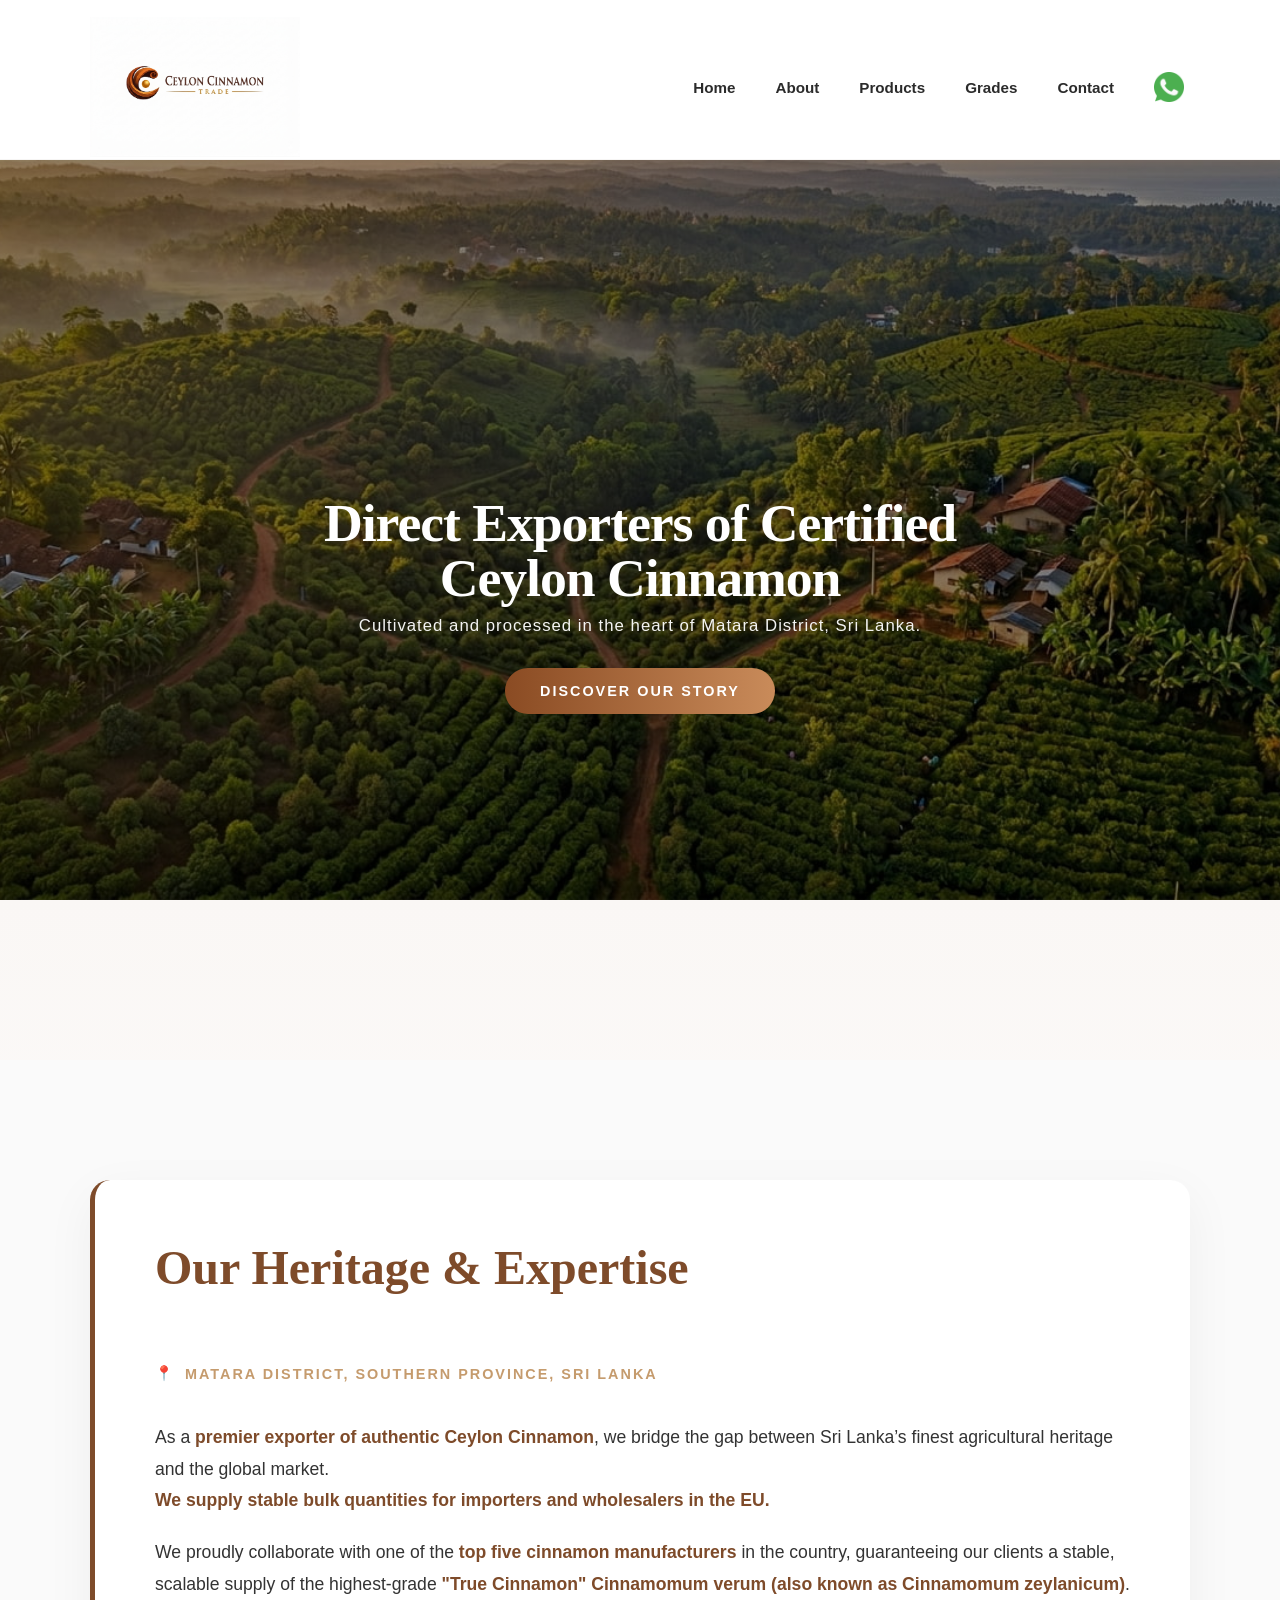
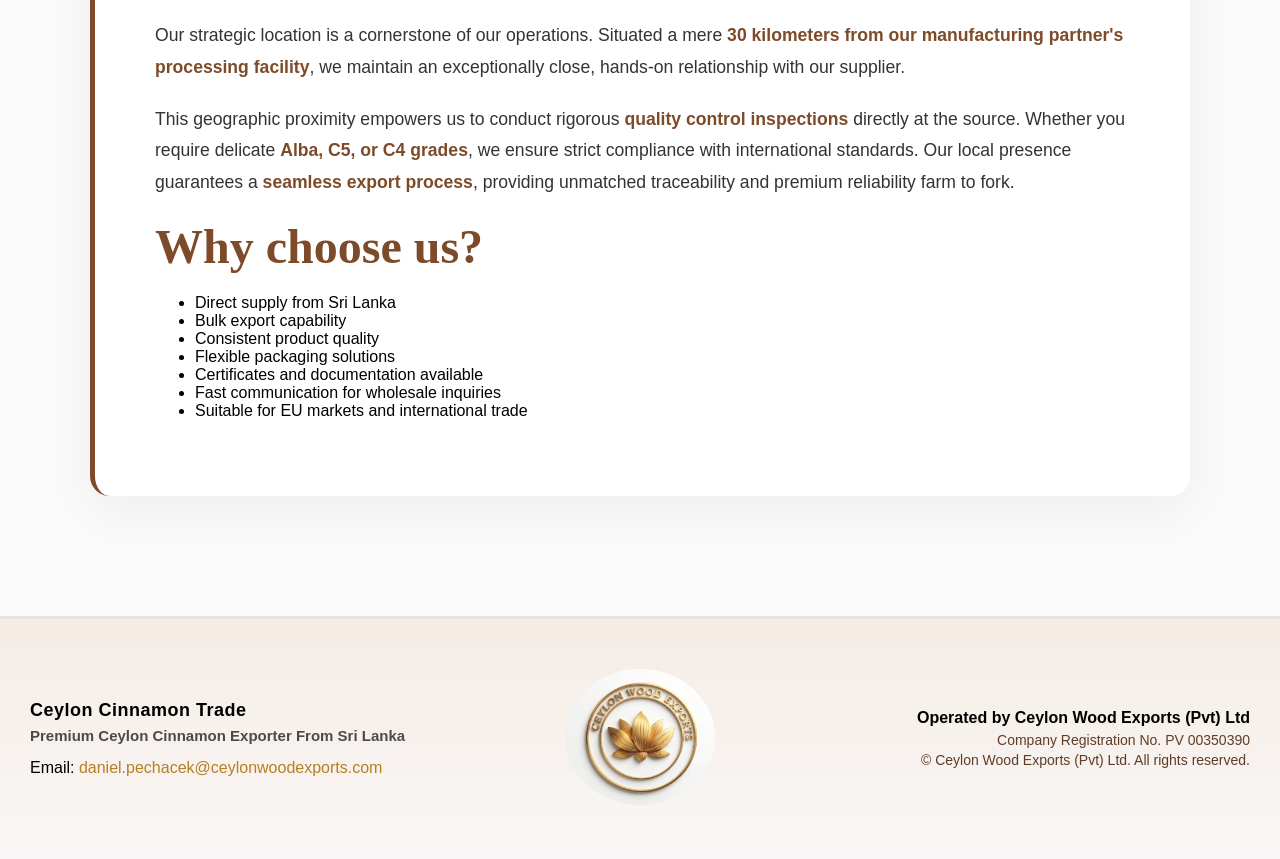
<file: about.html>
<!DOCTYPE html>
<html lang="en">
<head>
    <meta charset="UTF-8">
    <meta name="viewport" content="width=device-width, initial-scale=1.0">
    <title>Ceylon Cinnamon Trade | Premium Ceylon Cinnamon Exporter | Cultivated and processed in the heart of Matara District, Sri Lanka.</title>
    <meta name="description" content="Supplier of authentic Ceylon cinnamon from Sri Lanka. We supply stable bulk quantities of cinnamon quills, powder and cut cinnamon for importers and wholesalers in the EU.">
    <link rel="stylesheet" href="css/cleaned_styles.css">
    <!-- Favicon -->
    <link rel="icon" type="image/x-icon" href="/assets/cinnamon_icon1.png" />
</head>

<body>
    <header>
        <div class="container">
            <nav>
                <a href="index.html" class="logo"><img src="assets/logo_trade.png" alt="Ceylon Cinnamon Trade Logo"></a>  
                <div class="menu-toggle">
                  <span></span>
                  <span></span>
                  <span></span>
                </div>

                <ul>
                    <li><a href="index.html">Home</a></li>
                    <li><a href="about.html">About</a></li>
                    <li><a href="products.html">Products</a></li>
                    <li><a href="grade.html">Grades</a></li>
                    <li><a href="contact.html">Contact</a></li>
                    <li class="list-item info-item flex flex-col flex-row start-text">
                        <a href="https://wa.me/+420723028973" target="_blank" class="push-right underline break">
                            <img src="assets/whatsapp.png" alt="WhatsApp" width="30px" height="30px">                            
                        </a>
                    </li>
                </ul>
            </nav>
        </div>
    </header>

    <div class="hero-section">
        <div class="hero-content">
            <h1 class="hero-title">Direct Exporters of Certified Ceylon Cinnamon</h1>
            
            <p class="hero-subtitle">Cultivated and processed in the heart of Matara District, Sri Lanka.</p>
            
            <a href="#about-us-section" class="hero-btn">Discover Our Story</a>
        </div>
    </div>

    <section id="about-us-section">
        <div class="about-container">    
            <div class="about-card js-scroll-trigger">
                
                <h2 class="about-title">Our Heritage & Expertise</h2>
                <div class="about-subtitle">Matara District, Southern Province, Sri Lanka</div>
                
                <div class="about-text">
                    <p class="lead">
                        As a <strong>premier exporter of authentic Ceylon Cinnamon</strong>, we bridge the gap between Sri Lanka’s finest agricultural heritage and the global market.<strong><br> We supply stable bulk quantities for importers and wholesalers in the EU.</strong> 
                    </p>
                    <p>
                        We proudly collaborate with one of the <strong>top five cinnamon manufacturers</strong> in the country, guaranteeing our clients a stable, scalable supply of the highest-grade <strong>"True Cinnamon" Cinnamomum verum (also known as Cinnamomum zeylanicum)</strong>.
                    </p>
                    <p>
                        Our strategic location is a cornerstone of our operations. Situated a mere <strong>30 kilometers from our manufacturing partner's processing facility</strong>, we maintain an exceptionally close, hands-on relationship with our supplier.
                    </p>
                    <p>
                        This geographic proximity empowers us to conduct rigorous <strong>quality control inspections</strong> directly at the source. Whether you require delicate <strong>Alba, C5, or C4 grades</strong>, we ensure strict compliance with international standards. Our local presence guarantees a <strong>seamless export process</strong>, providing unmatched traceability and premium reliability farm to fork.
                    </p>
                </div>
                <h2 class="about-title">Why choose us?</h2>
                
                <div class="about-text">
                  <ul class="lead">
                    <li>Direct supply from Sri Lanka</li>
                    <li>Bulk export capability</li>
                    <li>Consistent product quality</li>
                    <li>Flexible packaging solutions</li>
                    <li>Certificates and documentation available</li>
                    <li>Fast communication for wholesale inquiries</li>
                    <li>Suitable for EU markets and international trade</li>
                  </ul>
                </div>  
            </div>
        </div>
    </section>

    <footer class="site-footer">
        <div class="footer-left">
          <p class="footer-brand">Ceylon Cinnamon Trade</p>
          <p class="footer-tagline"><strong>Premium Ceylon Cinnamon Exporter From Sri Lanka</strong></p>
          <p class="footer-contact">
            Email:
            <a href="mailto:daniel.pechacek@ceylonwoodexports.com" class="footer-link">
            daniel.pechacek@ceylonwoodexports.com
            </a>
          </p>
        </div>

        <div class="footer-center">
          <a href="https://www.ceylonwoodexports.com" target="_blank" rel="noopener noreferrer" class="footer-link">
            <img src="assets/logo_white.jpg" alt="Ceylon Wood Exports Logo" class="footer-logo">
          </a>
        </div>

        <div class="footer-right">
          <p class="footer-company">Operated by Ceylon Wood Exports (Pvt) Ltd</p>
          <p class="footer-meta">Company Registration No. PV 00350390</p>
          <p class="footer-meta">&copy; Ceylon Wood Exports (Pvt) Ltd. All rights reserved.</p>
        </div>
    </footer>

    <script src="js/main.js"></script>
</body>
</html>
</file>
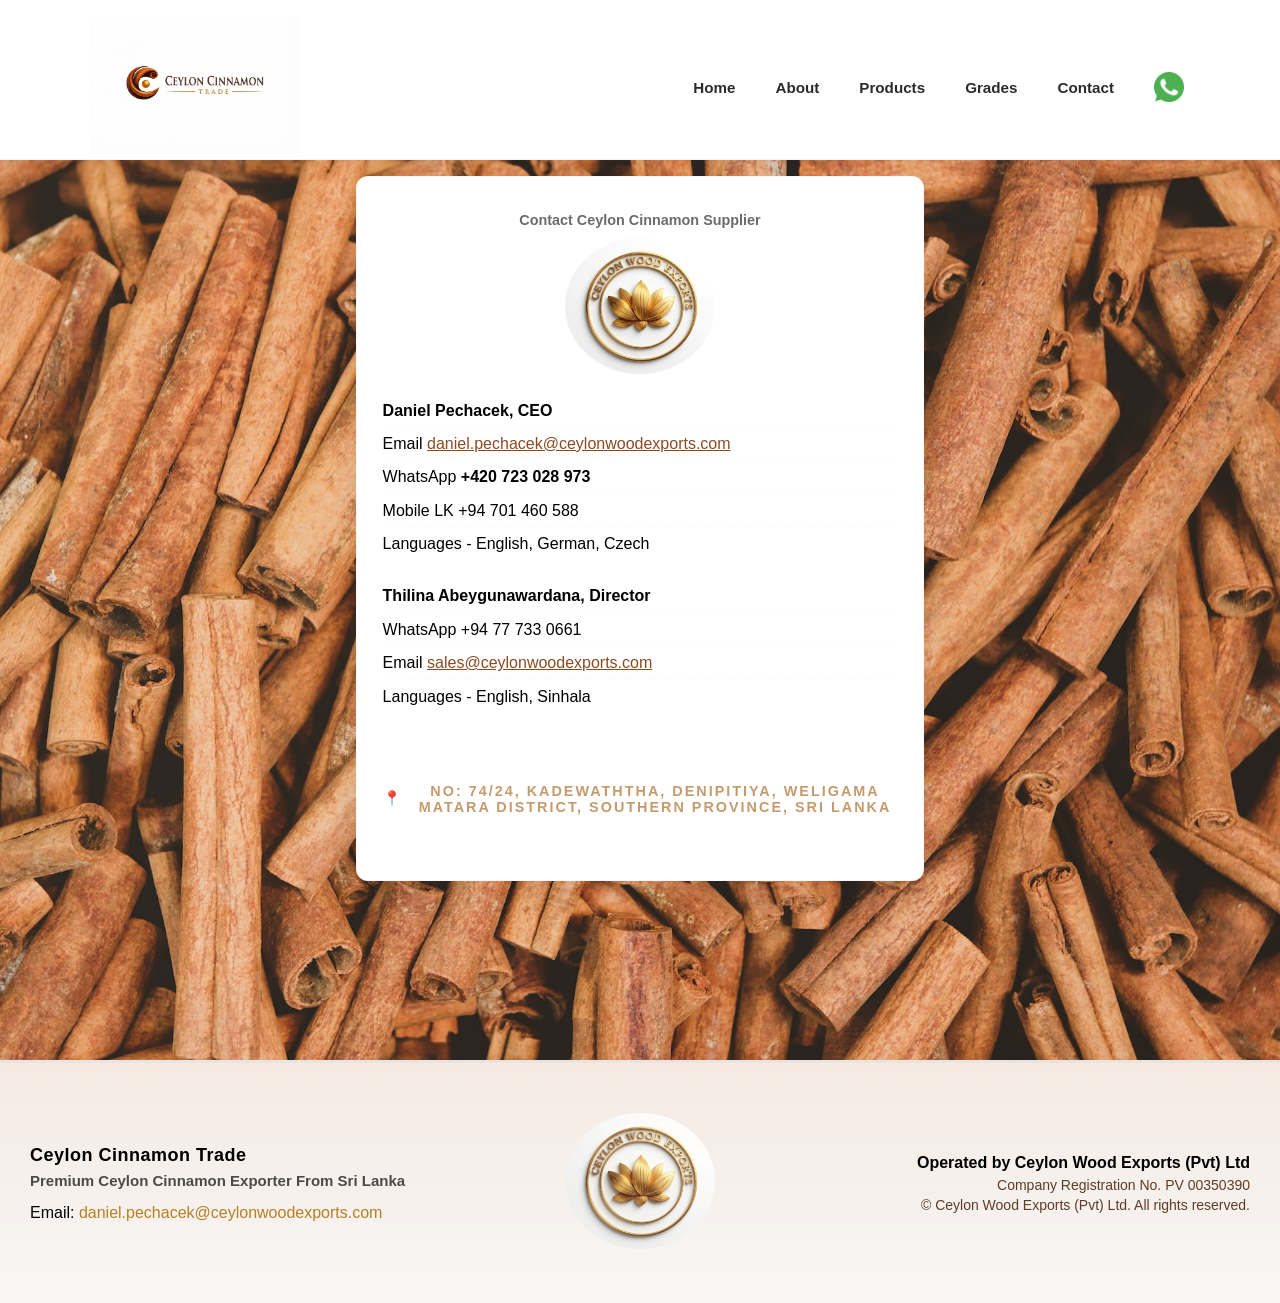
<file: contact.html>
<!DOCTYPE html>
<html lang="en">
<head>
    <meta charset="UTF-8">
    <meta name="viewport" content="width=device-width, initial-scale=1.0">
    <title>Contact Ceylon Cinnamon Supplier | Premium Ceylon Cinnamon Exporter from Sri Lanka | Wholesale Export EU • Certified quality • COA available • HACCP, ISO 22000 </title>
    <meta name="description" content="Supplier of authentic Ceylon cinnamon from Sri Lanka. Bulk export of cinnamon quills, powder and cut cinnamon for international buyers.">
    <link rel="stylesheet" href="css/cleaned_styles.css">
    <!-- Favicon -->
    <link rel="icon" type="image/x-icon" href="/assets/cinnamon_icon.png" />

<body>
    <header>
        <div class="container">
            <nav>
                <a href="index.html" class="logo"><img src="assets/logo_trade.png" alt="Ceylon Export Logo"></a>
                
                <div class="menu-toggle">
                  <span></span>
                  <span></span>
                  <span></span>
                </div>
                <ul>
                    <li><a href="index.html">Home</a></li>
                    <li><a href="about.html">About</a></li>
                    <li><a href="products.html">Products</a></li>
                    <li><a href="grade.html">Grades</a></li>
                    <li><a href="contact.html">Contact</a></li>
                    <li class="list-item info-item flex flex-col flex-row start-text">
                        <a href="https://wa.me/+420723028973" target="_blank" class="push-right underline break">
                            <img src="assets/whatsapp.png" alt="WhatsApp" width="30px" height="30px">                            
                        </a>
                    </li>
                </ul>
            </nav>
        </div>
    </header>

    <div class="contact">
        <div class="wrapper">
            <div class="row">
                    <div class="col center">
                        <div class="box light-bg center-text rounded">
                            <div class="heading mb-5">
                                <h1 class="heading-upper">Contact Ceylon Cinnamon Supplier</h1>
                                <img src="assets/logo_white.jpg" alt="logo Ceylon wood exports" width="150px" height="auto" style="display: block; margin: 0 auto; border-radius: 100%;">
                                <span class="heading-lower"></span>
                            </div>
                            <ul class="info-list mb-5 left-text center">
                                <li class="list-item info-item flex">
                                  <strong>Daniel Pechacek,</strong>
                                  <span class="push-right"><strong>CEO</strong></span>
                                </li>
                                <li class="list-item info-item flex flex-col flex-row start-text">
                                    Email
                                    <a href="mailto:daniel.pechacek@ceylonwoodexports.com" class="push-right underline break">
                                       daniel.pechacek@ceylonwoodexports.com
                                    </a>
                                </li>                 
                                <li class="list-item info-item flex">
                                    WhatsApp
                                    <span class="push-right"><strong>+420 723 028 973</strong></span>
                                </li>
                                <li class="list-item info-item flex">
                                    Mobile LK
                                    <span class="push-right">+94 701 460 588</span>
                                </li>
                                <li class="list-item info-item flex">
                                    Languages -
                                    <span class="push-right">English, German, Czech </span>
                                </li>
                            </ul>
                            
                            <ul class="info-list mb-5 left-text center">
                                <li class="list-item info-item flex">
                                    <strong>Thilina Abeygunawardana,</strong> 
                                    <span class="push-right"><strong>Director</strong></span>
                                </li>
                                <li class="list-item info-item flex">
                                    WhatsApp
                                    <span class="push-right">+94 77 733 0661</span>
                                </li>
                                <li class="list-item info-item flex">
                                     Email
                                    <a href="mailto:sales@ceylonwoodexports.com" class="push-right">
                                     sales@ceylonwoodexports.com
                                    </a>
                                </li>
                                <li class="list-item info-item flex">
                                    Languages -
                                    <span class="push-right">English, Sinhala </span>
                                </li>
                            </ul>
                            <div class="about-subtitle">No: 74/24, Kadewaththa, Denipitiya, Weligama Matara District, Southern Province, Sri Lanka</div>
                        </div>
                    </div>
            </div>
        </div>
    </div>

    <footer class="site-footer">
        <div class="footer-left">
          <p class="footer-brand">Ceylon Cinnamon Trade</p>
          <p class="footer-tagline"><strong>Premium Ceylon Cinnamon Exporter From Sri Lanka</strong></p>
          <p class="footer-contact">
          Email:
          <a href="mailto:daniel.pechacek@ceylonwoodexports.com" class="footer-link">
          daniel.pechacek@ceylonwoodexports.com
          </a>
          </p>
        </div>

        <div class="footer-center">
          <img src="assets/logo_white.jpg" alt="Ceylon Wood Exports Logo" class="footer-logo">
        </div>

        <div class="footer-right">
          <p class="footer-company">Operated by Ceylon Wood Exports (Pvt) Ltd</p>
          <p class="footer-meta">Company Registration No. PV 00350390</p>
          <p class="footer-meta">&copy; Ceylon Wood Exports (Pvt) Ltd. All rights reserved.</p>
        </div>
    </footer>

    <script src="js/main.js"></script>
</body>
</html>
</file>
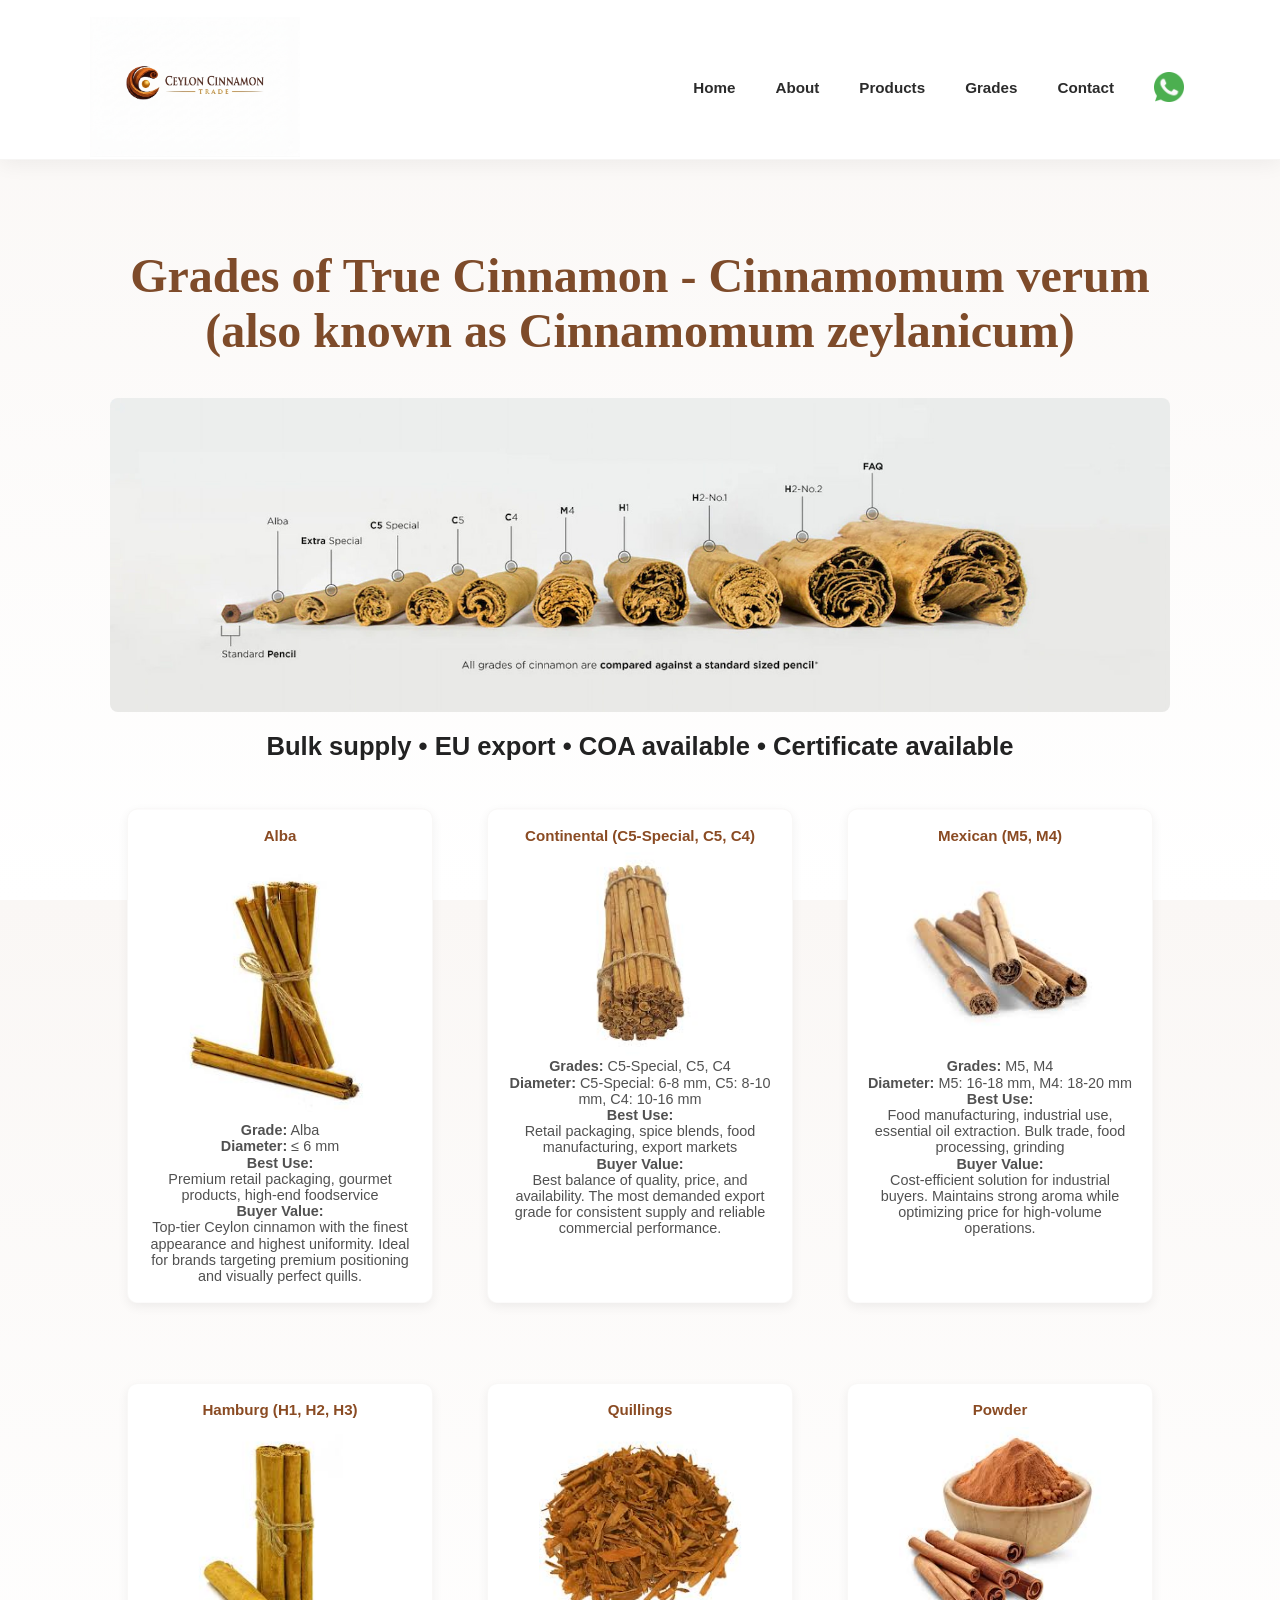
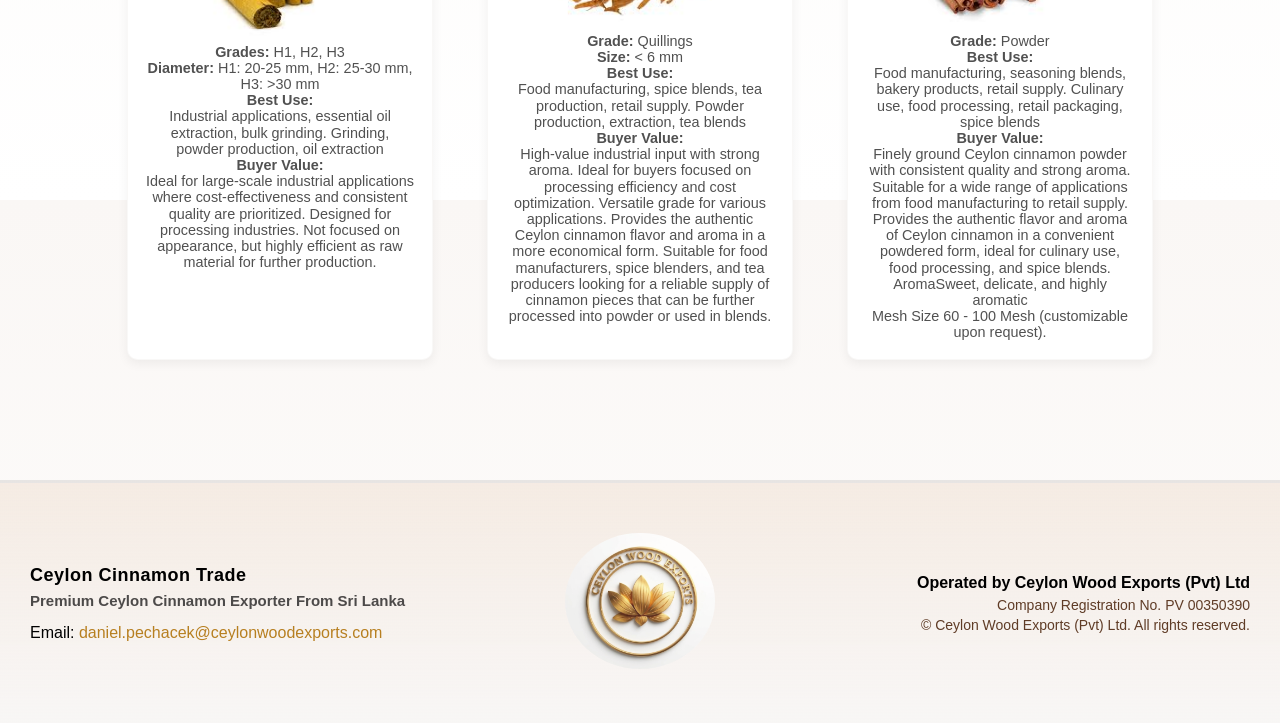
<file: grade.html>
<!DOCTYPE html>
<html lang="en">
<head>
    <meta charset="UTF-8">
    <meta name="viewport" content="width=device-width, initial-scale=1.0">
    <title>Ceylon Cinnamon Grades | Alba, C5, C4, M5, H1, Quillings, Powder Explained</title>
<meta name="description" content="Detailed explanation of Ceylon cinnamon grades including Alba, C5, C4, M5, H1, Quillings, and Powder for wholesale buyers.">
    <link rel="stylesheet" href="css/cleaned_styles.css">
    <!-- Favicon -->
    <link rel="icon" type="image/x-icon" href="/assets/cinnamon_icon.png" />
</head>

<body>
    <header>
        <div class="container">
            <nav>
                <a href="index.html" class="logo"><img src="assets/logo_trade.png" alt="Pure Ceylon Export Logo"></a>

                <div class="menu-toggle">
                  <span></span>
                  <span></span>
                  <span></span>
                </div>
                <ul>
                    <li><a href="index.html">Home</a></li>
                    <li><a href="about.html">About</a></li>
                    <li><a href="products.html">Products</a></li>
                    <li><a href="grade.html">Grades</a></li>
                    <li><a href="contact.html">Contact</a></li>
                    <li class="list-item info-item flex flex-col flex-row start-text">
                        <a href="https://wa.me/+420723028973" target="_blank" class="push-right underline break">
                            <img src="assets/whatsapp.png" alt="WhatsApp" width="30px" height="30px">                            
                        </a>
                    </li>
                </ul>
            </nav>
        </div>
    </header>

    <section>
        <div class="container">
            <div class="grades-section">
               <h1 class="about-title">Grades of True Cinnamon - Cinnamomum verum (also known as Cinnamomum zeylanicum)</h1>
               
              <div class="grade-image-wrapper">
                  <img src="assets/druhy cinnamon.jpg" alt="Ceylon Cinnamon Grades" class="grade-image" loading="lazy">
              </div>

              <h2>Bulk supply • EU export • COA available • Certificate available</h2>

              <div class="grades">
                <div class="grade">
                    <h3>Alba</h3>
                    <img src="assets/alba.jpg" alt="Alba quills" loading="lazy">
                    <p><strong>Grade:</strong> Alba</p>
                    <p><strong>Diameter:</strong> ≤ 6 mm</p>
                    <p><strong>Best Use:</strong><br>
                        Premium retail packaging, gourmet products, high-end foodservice</p>
                    <p><strong>Buyer Value:</strong><br>
                        Top-tier Ceylon cinnamon with the finest appearance and highest uniformity. Ideal for brands targeting premium positioning and visually perfect quills.</p>
                </div>

                <div class="grade">
                    <h3>Continental (C5-Special, C5, C4)</h3>
                    <img src="assets/continental.jpg" alt="Continental quills" loading="lazy">
                    <p><strong>Grades:</strong> C5-Special, C5, C4</p>
                    <p><strong>Diameter:</strong> C5-Special: 6-8 mm, C5: 8-10 mm, C4: 10-16 mm</p>
                    <p><strong>Best Use:</strong><br>                 
                        Retail packaging, spice blends, food manufacturing, export markets</p>    
                    <p><strong>Buyer Value:</strong><br>
                        Best balance of quality, price, and availability. The most demanded export grade for consistent supply and reliable commercial performance.</p>
                </div>

                <div class="grade">
                    <h3>Mexican (M5, M4)</h3>
                    <img src="assets/mexican.jpg" alt="Mexican quills" loading="lazy">
                    <p><strong>Grades:</strong> M5, M4</p>
                    <p><strong>Diameter:</strong> M5: 16-18 mm, M4: 18-20 mm</p>
                    <p><strong>Best Use:</strong><br> 
                        Food manufacturing, industrial use, essential oil extraction. Bulk trade, food processing, grinding</p>
                    <p><strong>Buyer Value:</strong><br>
                        Cost-efficient solution for industrial buyers. Maintains strong aroma while optimizing price for high-volume operations. 
                </div>

                <div class="grade">
                    <h3>Hamburg (H1, H2, H3)</h3>
                    <img src="assets/hamburg.jpg" alt="Hamburg quills" loading="lazy">
                    <p><strong>Grades:</strong> H1, H2, H3</p>
                    <p><strong>Diameter:</strong> H1: 20-25 mm, H2: 25-30 mm, H3: >30 mm</p>
                    <p><strong>Best Use:</strong><br>
                        Industrial applications, essential oil extraction, bulk grinding. Grinding, powder production, oil extraction</p>
                    <p><strong>Buyer Value:</strong><br>
                        Ideal for large-scale industrial applications where cost-effectiveness and consistent quality are prioritized. Designed for processing industries. Not focused on appearance, but highly efficient as raw material for further production.</p>
                </div>

                <div class="grade">
                    <h3>Quillings</h3>
                    <img src="assets/quillings.jpg" alt="Quillings" loading="lazy">
                    <p><strong>Grade:</strong> Quillings</p>
                    <p><strong>Size:</strong> < 6 mm</p> 
                    <p><strong>Best Use:</strong><br>
                        Food manufacturing, spice blends, tea production, retail supply. Powder production, extraction, tea blends</p> 
                    <p><strong>Buyer Value:</strong><br>
                        High-value industrial input with strong aroma. Ideal for buyers focused on processing efficiency and cost optimization.
                        Versatile grade for various applications. Provides the authentic Ceylon cinnamon flavor and aroma in a more economical form. Suitable for food manufacturers, spice blenders, and tea producers looking for a reliable supply of cinnamon pieces that can be further processed into powder or used in blends.</p>     
                </div>

                <div class="grade">
                    <h3>Powder</h3>
                    <img src="assets/powder.jpg" alt="Cinnamon powder" loading="lazy">
                    <p><strong>Grade:</strong> Powder</p>
                    <p><strong>Best Use:</strong><br>
                        Food manufacturing, seasoning blends, bakery products, retail supply. Culinary use, food processing, retail packaging, spice blends</b></p>
                    <p><strong>Buyer Value:</strong><br>
                         Finely ground Ceylon cinnamon powder with consistent quality and strong aroma. Suitable for a wide range of applications from food manufacturing to retail supply. Provides the authentic flavor and aroma of Ceylon cinnamon in a convenient powdered form, ideal for culinary use, food processing, and spice blends.
                    </br>AromaSweet, delicate, and highly aromatic</br>Mesh Size 60 - 100 Mesh (customizable upon request).</p>
                </div>
            </div>    
        </div>    
    </section>

    <footer class="site-footer">
        <div class="footer-left">
          <p class="footer-brand">Ceylon Cinnamon Trade</p>
          <p class="footer-tagline"><strong>Premium Ceylon Cinnamon Exporter From Sri Lanka</strong></p>
          <p class="footer-contact">
          Email:
          <a href="mailto:daniel.pechacek@ceylonwoodexports.com" class="footer-link">
          daniel.pechacek@ceylonwoodexports.com
          </a>
          </p>
        </div>

        <div class="footer-center">
          <img src="assets/logo_white.jpg" alt="Ceylon Wood Exports Logo" class="footer-logo">
        </div>

        <div class="footer-right">
          <p class="footer-company">Operated by Ceylon Wood Exports (Pvt) Ltd</p>
          <p class="footer-meta">Company Registration No. PV 00350390</p>
          <p class="footer-meta">&copy; Ceylon Wood Exports (Pvt) Ltd. All rights reserved.</p>
        </div>
    </footer>

    <script src="js/main.js"></script>
</body>
</html>
</file>
<file: css/cleaned_styles.css>
@import url('https://fonts.googleapis.com/css2?family=Inter:wght@300;400;600;700;800&display=swap');

:root{
  --max-w: 1200px;
  --accent: #8a4b23;
  --accent-2: #c98b5a;
  --muted: #6b6b6b;
  --bg: #faf7f5;
  --card-bg: #ffffff;
  --radius: 14px;
  --shadow-sm: 0 4px 12px rgba(20,20,20,0.06);
  --shadow-md: 0 12px 30px rgba(20,20,20,0.09);
  --shadow-lg: 0 24px 60px rgba(20,20,20,0.12);
  --header-height: 160px;
}

*{box-sizing:border-box}
html,body{height:100%}

body{
  margin:0;
  padding-top: var(--header-height);
  font-family: 'Inter', system-ui, -apple-system, 'Segoe UI', Roboto;
  background: linear-gradient(180deg, var(--bg) 0%, #fff 100%);
}

/* ===== FIXED HEADER ===== */
header{
  position: fixed;
  top: 0;
  left: 0;
  width: 100%;
  height: var(--header-height);
  z-index: 9999;
  background: rgba(255,255,255,0.92);
  backdrop-filter: blur(10px);
  border-bottom: 1px solid rgba(110,84,64,0.06);
  box-shadow: 0 4px 20px rgba(0,0,0,0.06);
}

header.scrolled {
  background: rgba(255,255,255,0.98);
  box-shadow: 0 6px 30px rgba(0,0,0,0.08);
}

/* ===== NAVBAR ===== */
nav {
  max-width: var(--max-w);
  margin: 0 auto;
  height: 100%;
  display: flex;
  align-items: center;
  justify-content: space-between;
}

nav .logo {
  display: flex;
  align-items: center;
  gap: 0.75rem;
}

nav .logo img {
  height: 140px;
  width: auto;
}

nav ul {
  list-style: none;
  display: flex;
  align-items: center;
  gap: 28px;
  margin: 0;
  padding: 0;
}

nav ul li a {
  text-decoration: none;
  color: #2b2b2b;
  font-weight: 600;
  font-size: 0.95rem;
  display: flex;
  align-items: center;
  height: var(--header-height);
  padding: 0 6px;
}

nav ul li a:hover {
  color: var(--accent);
}

/* MOBILE MENU */
.menu-toggle{
  display:none;
  flex-direction:column;
  cursor:pointer;
  gap:5px;
}

.menu-toggle span{
  width:25px;
  height:3px;
  background:#333;
  border-radius:2px;
}

@media (max-width: 880px){
  .menu-toggle{
    display:flex;
  }

  nav {
    flex-wrap: wrap;
  }

  nav ul{
    display:none;
    flex-direction:column;
    width:100%;
    background:white;
    padding:1rem;
    border-radius:10px;
    box-shadow:0 10px 30px rgba(0,0,0,0.1);
    margin-top: 10px;
    gap: 0.5rem;
  }

  nav ul.active{
    display:flex;
  }

  nav ul li a{
    height:auto;
    padding:10px;
  }
}

/* Hero */
.hero{
  min-height: 100vh;
  display:flex;
  align-items:center;
  justify-content:center;
  position:relative;
  overflow:hidden;
  color:#fff;
  background-image: url('../assets/cinnamon_quils.jpg');
  background-size: cover;
  background-position: center;
  background-repeat: no-repeat;
}

.hero:before {
  content: '';
  position: absolute;
  inset: 0;
  background: linear-gradient(180deg, rgba(8,6,4,0.08), rgba(0,0,0,0.18));
  mix-blend-mode: multiply;
  pointer-events: none;
}

.hero-content {
  position: relative;
  z-index: 2;
  max-width: 980px;
  padding: 3.5rem 1.25rem;
  text-align: center;
}

.hero-content h1 {
  font-size: clamp(2rem, 4.2vw, 3.4rem);
  margin: 0 0 .6rem;
  line-height: 1.03;
  font-weight: 800;
  letter-spacing: -0.02em;
}

.hero-content p {
  font-size: 1.05rem;
  margin: 0 0 1.4rem;
  opacity: 0.95;
}

.btn {
  display: inline-block;
  padding: .9rem 1.3rem;
  border-radius: 12px;
  background: linear-gradient(90deg, var(--accent), var(--accent-2));
  color: #fff;
  text-decoration: none;
  font-weight: 700;
  box-shadow: var(--shadow-md);
  transition: transform .18s ease, box-shadow .18s ease;
}

.btn:hover {
  transform: translateY(-4px);
  box-shadow: var(--shadow-lg);
}

/* Section headings */
h2 {
  font-size: 1.6rem;
  color: #222;
  margin: 1.25rem 0;
}

h3 {
  font-size: 1.05rem;
  color: var(--accent);
  margin: .6rem 0;
}

/* Content layout */
section {
  padding: 3rem 0;
}

section > .container > p,
section > .container > div {
  color: var(--muted);
}

/* Cards & Grades grid */
.grades {
  display: grid;
  grid-template-columns: repeat(3, 1fr);
  gap: 1.25rem;
  margin-top: 1.25rem;
}

.grade {
  background: var(--card-bg);
  padding: 1.25rem;
  border-radius: 12px;
  box-shadow: var(--shadow-sm);
  transition: transform .18s ease, box-shadow .18s ease;
  border: 1px solid rgba(100, 70, 50, 0.04);
  transform: scale(0.9);
}

.grade h3 {
  margin-top: 0;
  margin-bottom: .5rem;
}

.grade p {
  margin: 0;
  color: #515151;
}

.grade:hover {
  transform: translateY(-6px);
  box-shadow: var(--shadow-md);
}

@media (max-width: 1100px) {
  .grades {
    grid-template-columns: repeat(2, 1fr);
  }
}

@media (max-width: 720px) {
  .grades {
    grid-template-columns: 1fr;
  }
}

/* Contact form styling */
#contact form {
  display: grid;
  grid-template-columns: repeat(2, 1fr);
  gap: 1rem;
  align-items: start;
  max-width: 900px;
  margin: 0 auto;
}

#contact input[type='text'],
#contact input[type='email'],
#contact select,
#contact textarea {
  width: 100%;
  padding: .85rem;
  border-radius: 10px;
  border: 1px solid rgba(80, 60, 40, 0.09);
  background: linear-gradient(180deg, #fff, #fbfaf9);
  box-shadow: var(--shadow-sm);
  font-size: .95rem;
}

#contact textarea {
  min-height: 140px;
  resize: vertical;
  grid-column: 1 / -1;
}

#contact button {
  grid-column: 1 / -1;
  padding: 0.9rem;
  border-radius: 12px;
  border: 0;
  background: var(--accent);
  color: #fff;
  font-weight: 700;
  cursor: pointer;
  box-shadow: var(--shadow-md);
}

#contact button:hover {
  transform: translateY(-3px);
  box-shadow: var(--shadow-lg);
}

@media (max-width: 880px) {
  #contact form {
    grid-template-columns: 1fr;
  }
}

/* Contact page boxes (contact.html) */
.contact .wrapper {
  max-width: 600px;
  margin: 0 auto;
  padding: 1rem;
}

.box {
  background: linear-gradient(180deg, #fff, #fff);
  padding: 1.6rem;
  border-radius: 14px;
  box-shadow: var(--shadow-md);
  border: 1px solid rgba(120, 80, 40, 0.04);
}

.center-text {
  text-align: center;
}

.left-text {
  text-align: left;
}

.push-right {
  margin-left: auto;
}

.info-list {
  list-style: none;
  padding: 0;
  margin: 0;
}

.info-item {
  padding: .45rem 0;
  border-bottom: 1px dashed rgba(200, 170, 140, 0.06);
}

.info-item:last-child {
  border-bottom: none;
}

li.list-item.info-item a[href^="mailto:"] {
  color: #8a4b23;
}

/* Footer */
footer {
  padding: 2rem 0;
  background: linear-gradient(180deg, rgba(230, 225, 221, 0.6), rgba(245, 243, 242, 0.6));
  text-align: center;
  color: #4a3b2f;
}

footer p {
  margin: .25rem 0;
}

/* Utility */
.rounded {
  border-radius: 12px;
}

.mb-5 {
  margin-bottom: 1.25rem;
}

.heading-upper {
  display: block;
  font-size: .9rem;
  color: var(--muted);
}

.heading-lower {
  display: block;
  font-size: 1.6rem;
  color: var(--accent);
  font-weight: 700;
}

/* Accessibility focus states */
a:focus,
button:focus,
input:focus,
select:focus,
textarea:focus {
  outline: 3px solid rgba(138, 75, 35, 0.12);
  outline-offset: 3px;
}

/* Small tweaks for older pages where .grades used in product.html */
.products-grid {
  display: grid;
  grid-template-columns: repeat(3, 1fr);
  gap: 1rem;
}

@media (max-width: 1100px) {
  .products-grid {
    grid-template-columns: repeat(2, 1fr);
  }
}

@media (max-width: 720px) {
  .products-grid {
    grid-template-columns: 1fr;
  }
}

/* =========================
   PRODUCTS SECTION
========================= */
.products {
  padding: 80px 20px;
  background: #f9f9f9;
  font-family: 'Inter', sans-serif;
}

.container {
  max-width: 1100px;
  margin: auto;
  text-align: center;
}

.section-title {
  text-align: center;
  font-size: 34px;
  color: #4b2e1e;
  margin-bottom: 30px;
}

.section-subtitle {
  color: #777;
  margin-bottom: 50px;
}

.product-grid {
  display: grid;
  grid-template-columns: repeat(auto-fit, minmax(180px, 1fr));
  gap: 20px;
}

.product-card {
  background: white;
  padding: 20px;
  border-radius: 12px;
  text-align: center;
  cursor: pointer;
  transition: 0.3s;
  box-shadow: 0 6px 15px rgba(0,0,0,0.05);
  opacity: 0;
  transform: translateY(30px);
  animation: fadeUp 0.8s ease forwards;
}

.product-card:hover {
  transform: translateY(-6px);
  background: #fff8ef;
}

.product-card::before {
  content: "";
  position: absolute;
  top: 0;
  left: 0;
  width: 100%;
  height: 4px;
  background: linear-gradient(to right, #c58b2a, #e6b85c);
  transform: scaleX(0);
  transform-origin: left;
  transition: transform 0.3s ease;
}

.product-card:hover::before {
  transform: scaleX(1);
}

.product-card h3 {
  color: #4b2e1e;
  margin-bottom: 15px;
}

.product-card ul {
  list-style: none;
  padding: 0;
}

.product-card li {
  padding: 6px 0;
  color: #555;
  transition: color 0.2s;
}

.product-card li:hover {
  color: #c58b2a;
}

.product-card:nth-child(2) {
  animation-delay: 0.2s;
}
.product-card:nth-child(3) {
  animation-delay: 0.4s;
}
.product-card:nth-child(4) {
  animation-delay: 0.6s;
}

@keyframes fadeUp {
  to {
    opacity: 1;
    transform: translateY(0);
  }
}

/* =========================
   CATALOG SECTION
========================= */
.catalog {
  padding: 80px 20px;
  background: #f8f8f8;
}

.catalog-filter {
  display: flex;
  gap: 12px;
  flex-wrap: wrap;
  margin-bottom: 30px;
  text-align: center;
  justify-content: center;
}

.filter-btn {
  border: none;
  padding: 10px 18px;
  border-radius: 999px;
  cursor: pointer;
  background: #f2f2f2;
  transition: 0.3s ease;
}

.filter-btn.active,
.filter-btn:hover {
  background: #111;
  color: #fff;
}

.catalog-grid {
  display: grid;
  grid-template-columns: repeat(auto-fit, minmax(220px, 1fr));
  gap: 20px;
}

.catalog-card {
  background: #fff;
  border-radius: 18px;
  padding: 18px;
  box-shadow: 0 8px 30px rgba(0,0,0,0.08);
  cursor: pointer;
  transition: transform 0.25s ease, box-shadow 0.25s ease;
  text-align: center;
  position: relative;
}

.catalog-card:hover {
  transform: translateY(-5px);
  box-shadow: 0 12px 40px rgba(0,0,0,0.12);
}

.catalog-card::after {
  content: "";
  height: 3px;
  width: 0;
  background: #c58b2a;
  position: absolute;
  bottom: 0;
  left: 0;
  transition: 0.3s;
}

.catalog-card:hover::after {
  width: 100%;
}

.catalog-card img {
  width: 100%;
  height: 200px;
  object-fit: cover;
  border-radius: 14px;
  margin-top: 12px;
}

/* MODAL */
.modal {
  display: none;
  position: fixed;
  inset: 0;
  background: rgba(0,0,0,0.65);
  justify-content: center;
  align-items: center;
  z-index: 9999;
  padding: 20px;
  overflow: hidden;
}

.modal.active {
  display: flex;
}

.modal-content {
  background: #fff;
  width: 100%;
  max-width: 600px;
  max-height: 85vh;
  overflow-y: auto;
  border-radius: 20px;
  padding: 52px 30px 30px;
  position: relative;
  animation: fadeIn 0.25s ease;
  box-shadow: 0 20px 60px rgba(0,0,0,0.25);
}

.close {
  position: absolute;
  top: 14px;
  right: 18px;
  font-size: 34px;
  cursor: pointer;
  line-height: 1;
  z-index: 10;
  color: #111;
}

.modal-content ul {
  padding-left: 20px;
  margin: 20px 0;
}

.modal-extra {
  margin: 20px 0;
  padding: 16px;
  background: #f7f7f7;
  border-radius: 14px;
}

.btn-primary {
  display: inline-block;
  padding: 12px 22px;
  background: #111;
  color: #fff;
  text-decoration: none;
  border-radius: 999px;
}

@media (max-width: 768px) {
  .modal-content {
    max-width: 92vw;
    max-height: 90vh;
    padding: 48px 18px 20px;
  }

  .close {
    top: 10px;
    right: 14px;
    font-size: 30px;
  }

  .modal-image {
    max-height: 180px;
  }
}

@keyframes fadeIn {
  from { opacity: 0; transform: translateY(12px); }
  to { opacity: 1; transform: translateY(0); }
}

/* Certificates section */
.certificates-container {
  display: flex;
  flex-wrap: wrap;
  gap: 15px;
  justify-content: center;
  padding-top: 20px;
}

.certificates {
  max-width: 200px;
  width: 100%;
  height: auto;
}

/* Contact section background image */
.contact {
  background: linear-gradient(120deg, rgba(201,139,90,0.10), rgba(138,75,35,0.08)), url('../assets/cinnamon_q1.jpg');
  background-size: cover;
  background-position: center;
  background-repeat: no-repeat;
  min-height: 100vh;
}

/* FOOTER BASE */
.site-footer{
  display: grid;
  grid-template-columns: 1fr auto 1fr;
  align-items: center;
  padding: 50px 30px;
  gap: 30px;
  background: linear-gradient(180deg, rgba(229, 201, 178, 0.299), rgba(245, 243, 242, 0.6));
  color: black;
  border-top: 3px solid rgba(45, 35, 35, 0.08);
}

.footer-left{
  justify-self: start;
  text-align: left;
}

.footer-center{
  justify-self: center;
  text-align: center;
}

.footer-right{
  justify-self: end;
  text-align: right;
}

.footer-logo{
  width: 150px;
  height: auto;
  opacity: 0.9;
  border-radius: 100%;
}

.footer-brand{
  font-size: 18px;
  font-weight: 700;
  letter-spacing: 0.5px;
  margin-bottom: 6px;
}

.footer-tagline{
  font-size: 15px;
  color: #363434e2;
  margin-bottom: 15px;
}

.footer-company{
  font-size: 16px;
  font-weight: 600;
  margin-bottom: 5px;
}

.footer-meta{
  font-size: 14px;
  color: #4c240ce2;
}

.footer-link{
  color: #b77f20;
  text-decoration: none;
  transition: 0.3s;
}

.footer-link:hover{
  color: #c07103;
  text-decoration: underline;
}

.footer-logo:hover{
  opacity: 1;
  transform: scale(1.3);
  transition: 0.3s ease;
}

@media (max-width: 768px){
  .site-footer{
    grid-template-columns: 1fr;
    text-align: center;
  }

  .footer-left,
  .footer-center,
  .footer-right{
    justify-self: center;
    text-align: center;
  }
}

.modal-image {
  width: 100%;
  max-width: 420px;
  height: auto;
  display: block;
  margin: 0 auto 16px;
  border-radius: 14px;
  object-fit: cover;
} 

/* img wrapper */
.grades-section {
  padding: 40px 20px;
  text-align: center;
}

.grade-image-wrapper {
  max-width: 1200px;
  margin: 0 auto;
  overflow: hidden;
}

.grade-image-wrapper img {
  width: 100%;
  height: auto;
  display: block;
  cursor: zoom-in;
  border-radius: 8px;
}

.grade-image-wrapper img {
  transition: transform 0.3s ease;
}

.grade-image-wrapper img:hover {
  transform: scale(1.3);
}

/* --- SPOLEČNÉ PROMĚNNÉ A RESET --- */
        :root {
            --primary-cinnamon: #7e4b2a; 
            --secondary-gold: #c59b6d;    
            --text-dark: #333333;
            --bg-light: #fafafa;
            --font-heading: 'Playfair Display', serif; 
            --font-body: 'Poppins', sans-serif;       
        }

        html {
            scroll-behavior: smooth; /* Zajišťuje plynulé scrollování po kliknutí na tlačítko */
        }

        body {
            margin: 0;
            overflow-x: hidden;
            font-family: var(--font-body);
        }

        /* ============================================= */
        /* START: CSS PRO NOVOU HERO SEKCI (ZÁČÁTEK) */
        /* ============================================= */
        .hero-section {
            height: 100vh; /* Výška přes celou obrazovku */
            display: flex;
            align-items: center; /* Vertikální vycentrování obsahu */
            justify-content: center; /* Horizontální vycentrování obsahu */          
            /* --- FOTKA NA POZADÍ --- */
            background-image: linear-gradient(rgba(0,0,0,0.4), rgba(0,0,0,0.5)), 
                              url('../assets/dron foto.jpg'); 
            
            background-size: cover;
            background-position: center;
            background-attachment: fixed; /* Parallax efekt (fotka se hýbe pomaleji) */
            color: white;
            text-align: center;
            padding: 0 20px;
        }

        .hero-content {
            max-width: 800px;
        }

        .hero-title {
            font-family: var(--font-heading);
            font-size: 4rem;
            margin-bottom: 20px;
            line-height: 1.1;
            /* Lehká animace při načtení */
            animation: fadeDown 1s ease-out;
        }

        .hero-subtitle {
            font-size: 1.5rem;
            font-weight: 300;
            margin-bottom: 40px;
            letter-spacing: 1px;
            opacity: 1.2;
            animation: fadeIn 1.5s ease-out;
        }

        /* Stylové tlačítko (Call to Action) */
        .hero-btn {
            display: inline-block;
            padding: 15px 35px;
            margin: 10px;
            background: linear-gradient(90deg, var(--accent), var(--accent-2));
            color: #fff;
            text-decoration: none;
            border-radius: 50px;
            font-weight: 600;
            text-transform: uppercase;
            letter-spacing: 2px;
            font-size: 0.9rem;
            transition: all 0.3s ease;
            box-shadow: 0 4px 15px rgba(0,0,0,0.2);
            animation: fadeUp 1s ease-out;
        }

        .hero-btn:hover {
            background-color: #fff;
            color: var(--primary-cinnamon);
            transform: translateY(-3px);
            box-shadow: 0 6px 20px rgba(0,0,0,0.3);
        }

        /* Responzivita pro Hero sekci */
        @media (max-width: 768px) {
            .hero-title { font-size: 2.5rem; }
            .hero-subtitle { font-size: 1.1rem; }
        }

        /* Úvodní animace */
        @keyframes fadeDown { from { opacity: 0; transform: translateY(-30px); } to { opacity: 1; transform: translateY(0); } }
        @keyframes fadeUp { from { opacity: 0; transform: translateY(30px); } to { opacity: 1; transform: translateY(0); } }
        @keyframes fadeIn { from { opacity: 0; } to { opacity: 1; } }

        /* ============================================= */
        /* END: CSS PRO HERO SEKCI */
        /* ============================================= */


        /* --- CSS STYLOVÁNÍ PRO SEKCI ABOUT (Zůstává z minula, jen drobné úpravy) --- */
        
        #about-us-section {
            padding: 120px 20px; /* Větší padding nahoře, aby to odskočilo od fotky */
            background-color: var(--bg-light);
            position: relative;
        }

        .about-container {
            max-width: 1100px;
            margin: 0 auto;
            position: relative;
            z-index: 2;
        }

        .about-card {
            background: #ffffff;
            padding: 60px;
            border-radius: 20px;
            box-shadow: 0 15px 50px rgba(0,0,0,0.05);
            border-left: 5px solid var(--primary-cinnamon);
            position: relative;
            overflow: hidden;
            
            /* POČÁTEČNÍ STAV PRO ANIMACI */
            opacity: 0;
            transform: translateY(50px) scale(0.95);
            transition: all 0.8s ease-out;
        }

        .about-card.animate-in {
            opacity: 1;
            transform: translateY(0) scale(1);
        }

        .about-title {
            font-family: var(--font-heading);
            font-size: 3rem;
            color: var(--primary-cinnamon);
            margin-top: 0;
        }

        .about-subtitle {
            font-weight: 600;
            color: var(--secondary-gold);
            text-transform: uppercase;
            letter-spacing: 2px;
            font-size: 0.9rem;
            margin-bottom: 40px;
            display: flex;
            align-items: center;
            padding-top: 50px;
        }
        
        .about-subtitle::before {
            content: '📍';
            margin-right: 10px;
        }

        .about-text p {
            font-size: 1.1rem;
            line-height: 1.8;
            margin-bottom: 20px;
            color: var(--text-dark);
            font-weight: 300;
        }

        .about-text strong {
            font-weight: 600;
            color: var(--primary-cinnamon);
        }

        @media (max-width: 768px) {
            #about-us-section { padding: 80px 15px; }
            .about-card { padding: 30px; }
            .about-title { font-size: 2.2rem; }
        }

.home-gallery {
  display: flex;
  gap: 15px;
  margin-top: 20px;
}

.home-gallery img {
  flex: 1;
  height: 300px;              /* stejná výška všech */
  width: 100%;
  object-fit: cover;          /* hezký ořez */
  border-radius: 12px;
  display: block;
  transition: transform 0.3s ease, box-shadow 0.3s ease;
}

/* hover efekt (jen desktop) */
.home-gallery img:hover {
  transform: scale(1.1);
  box-shadow: 0 10px 25px rgba(0,0,0,0.15);
}

/* tablet */
@media (max-width: 1024px) {
  .home-gallery img {
    height: 200px;
  }
}

/* mobil */
@media (max-width: 768px) {
  .home-gallery {
    flex-direction: column;
  }

  .home-gallery img {
    height: auto; /* přirozená výška */
  }
}

.certificates {
  display: flex;
  align-items: flex-start;
  gap: 20px;
  margin-top: 20px;
}

.certificates img {
  width: 120px;
  height: auto;
}

.cert-text ul {
  margin: 5px 0 0;
  padding-left: 18px;
}

.cert-text li {
  margin-bottom: 4px;
}

/* mobil */
@media (max-width: 768px) {
  .certificates {
    flex-direction: column;
    align-items: center;
    text-align: center;
  }

  .certificates img {
    margin-bottom: 10px;
  }

  .cert-text ul {
    padding-left: 0;
    list-style-position: inside;
  }
}
</file>
